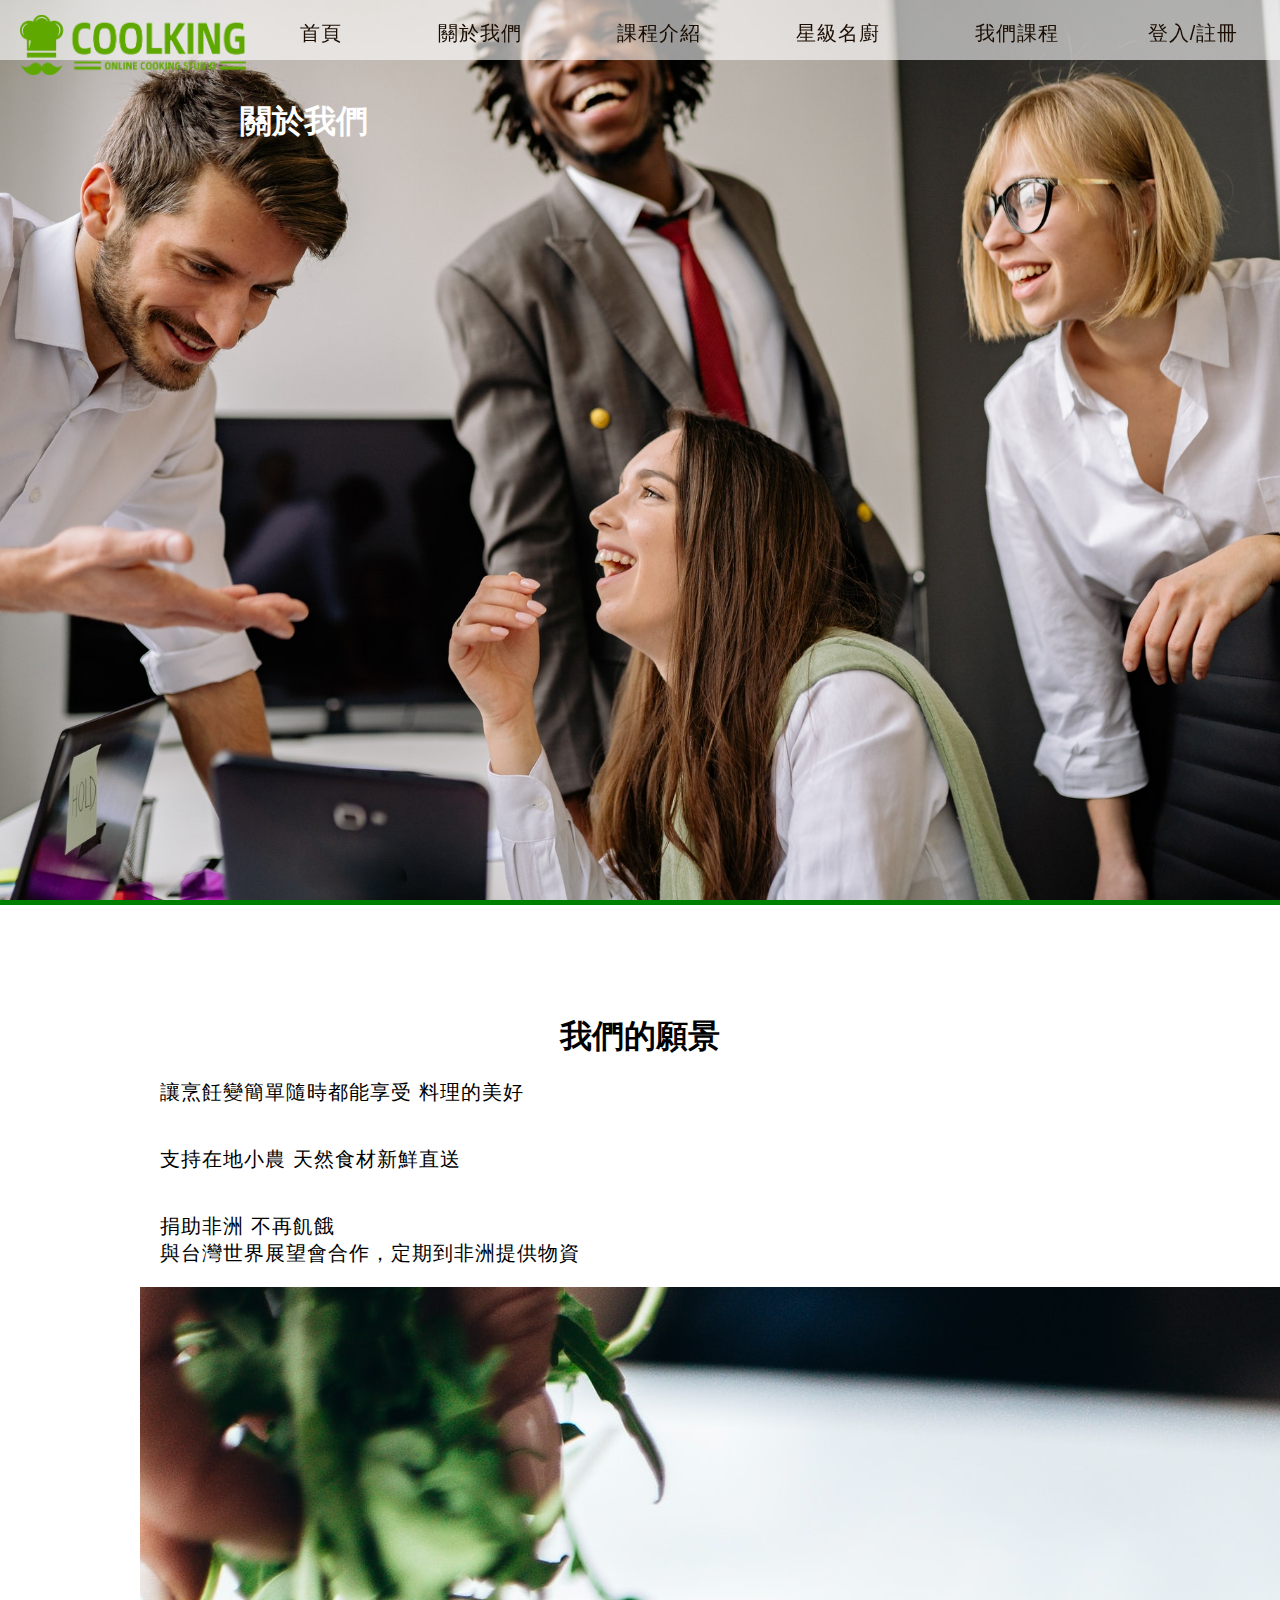
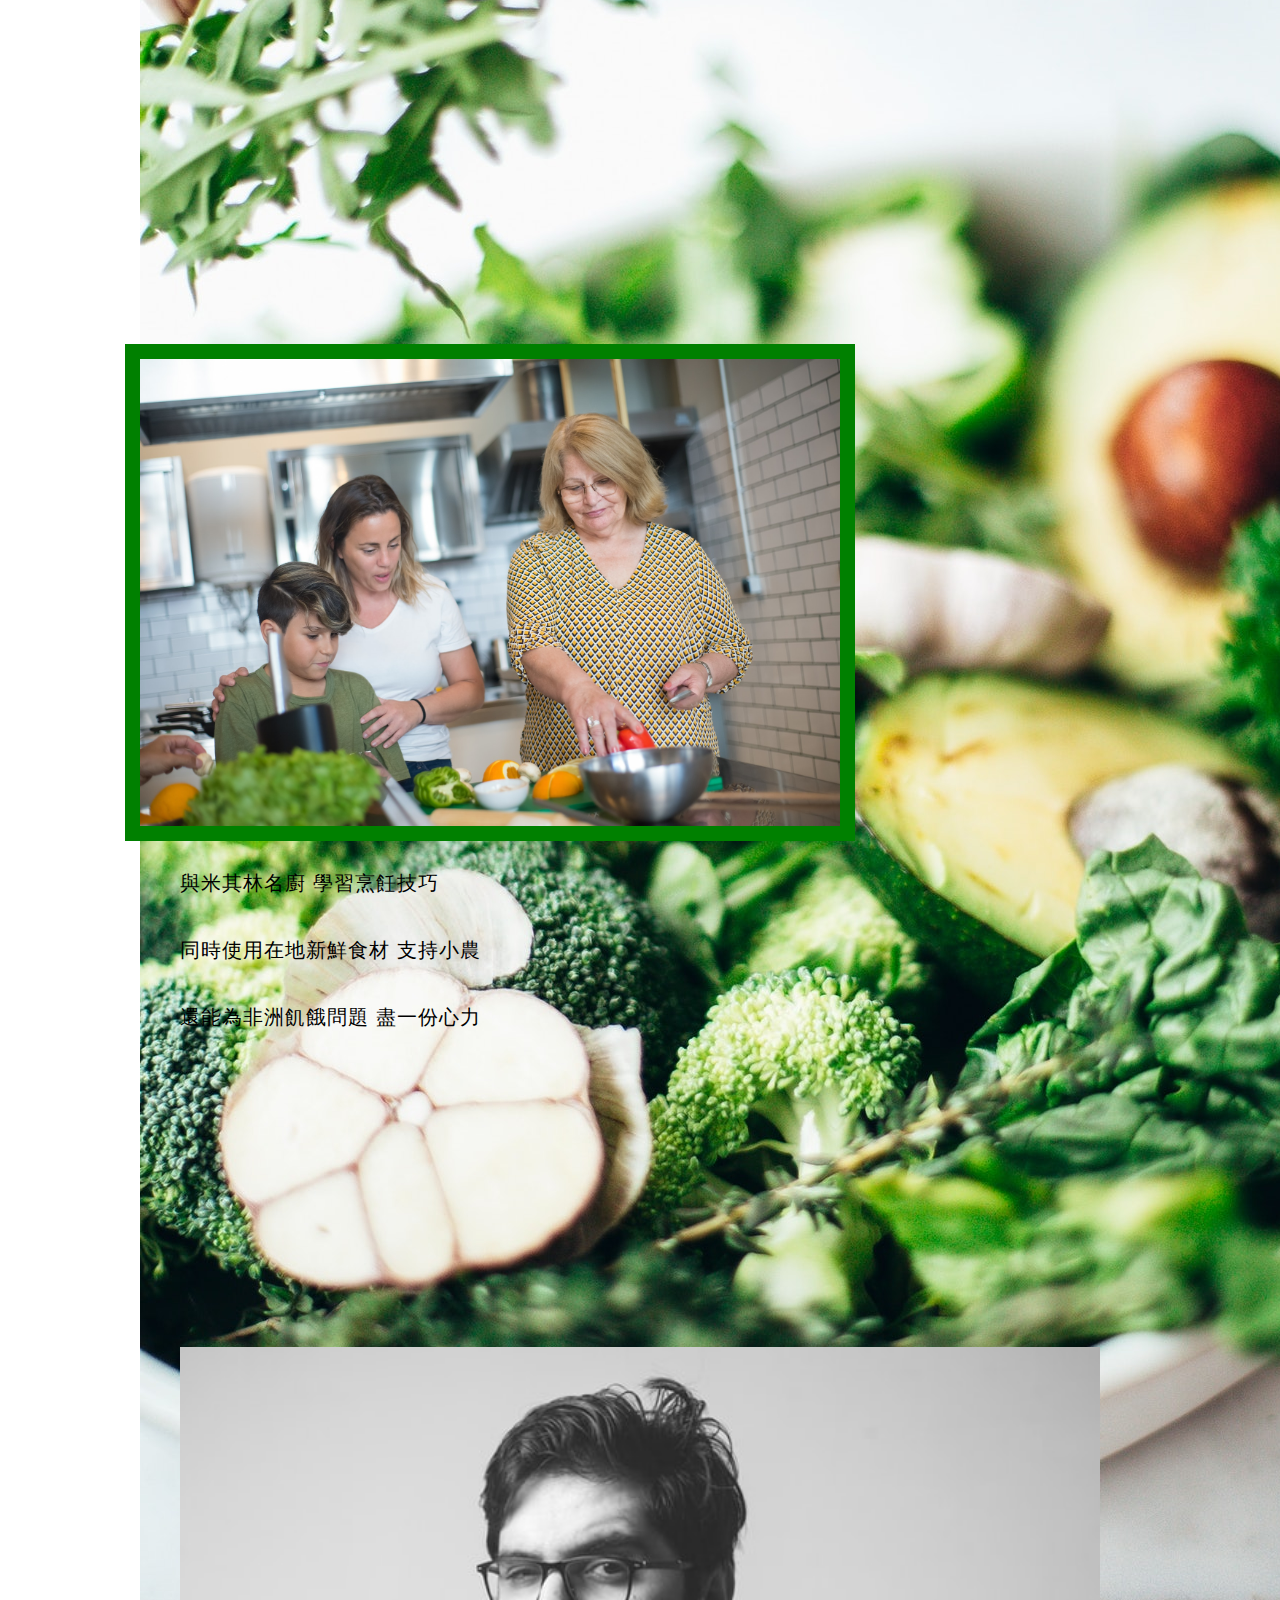
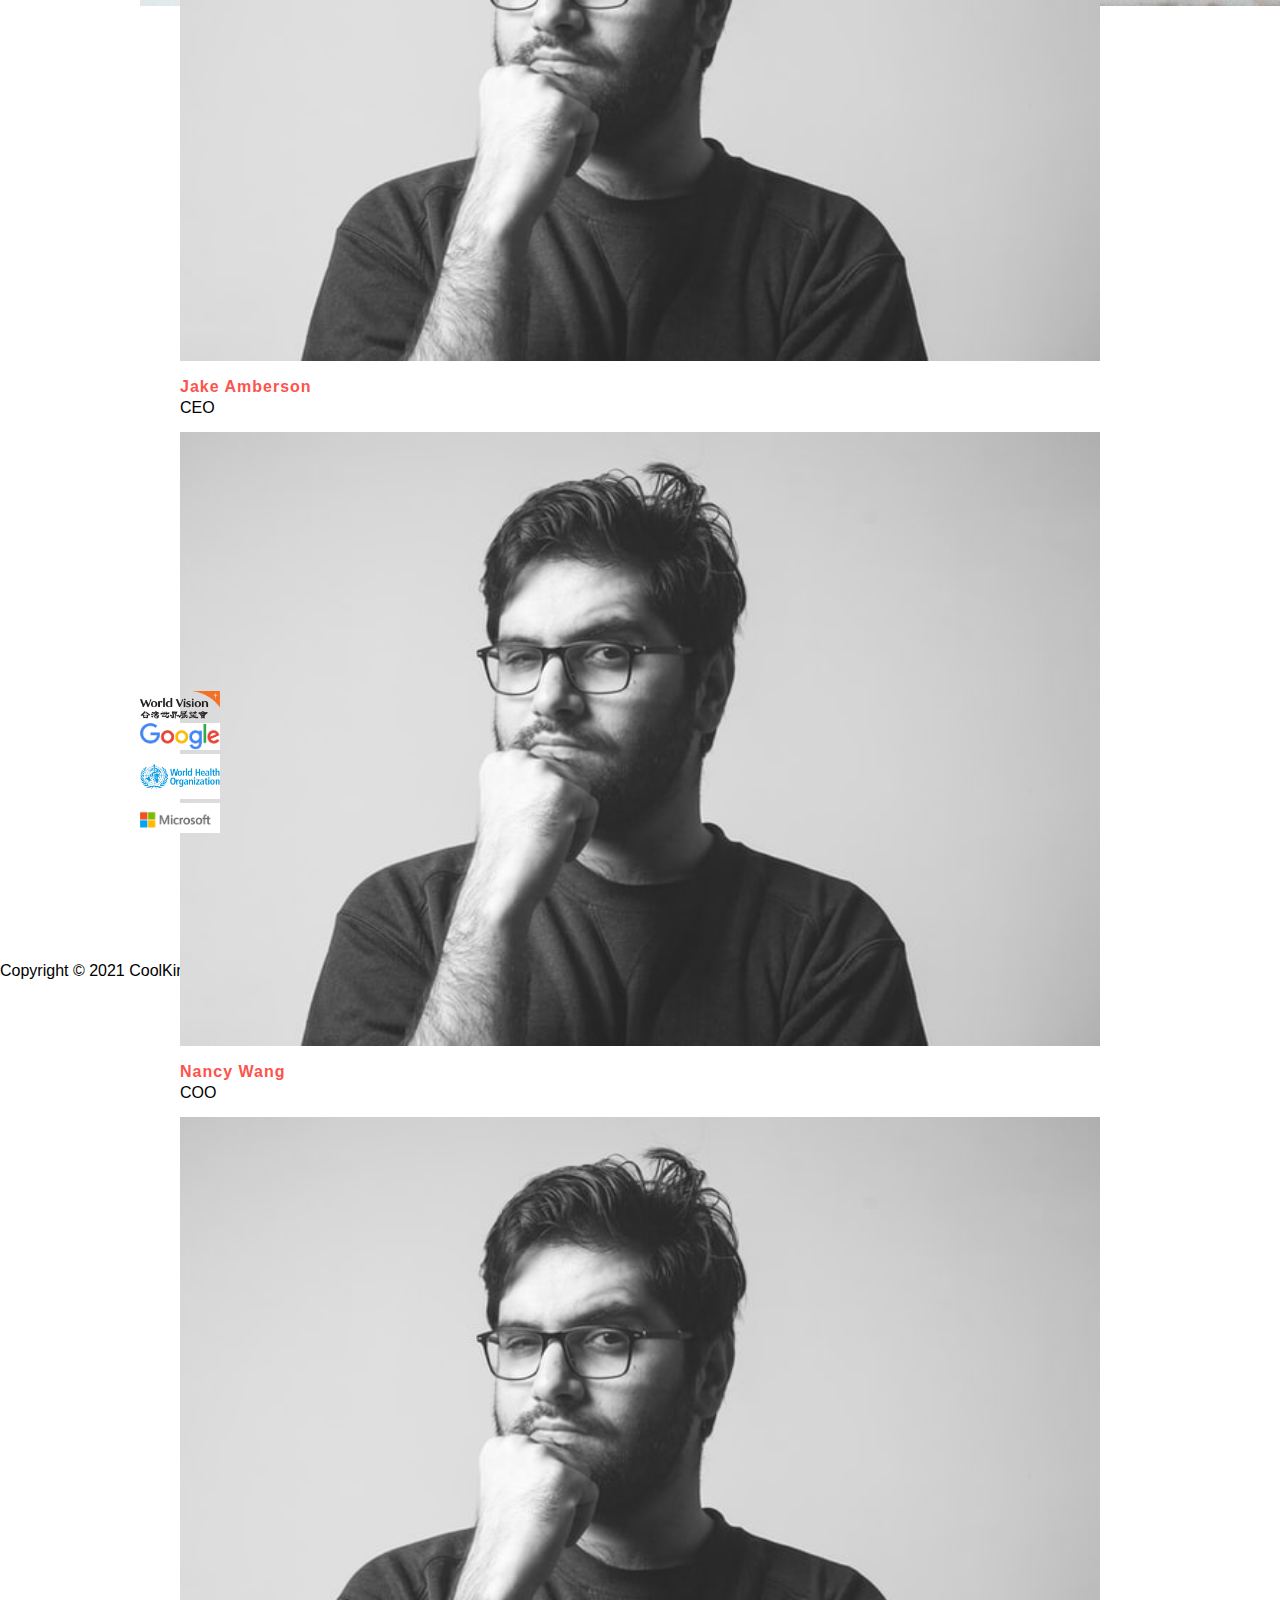
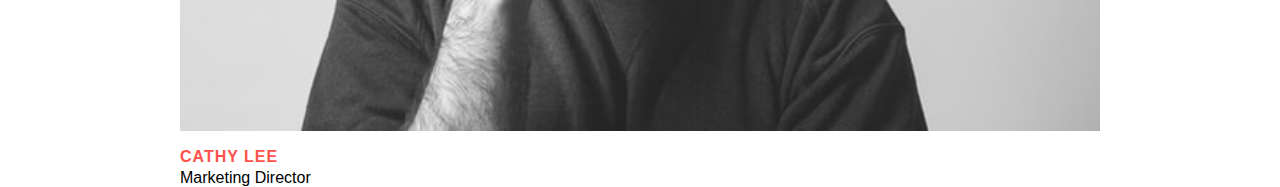
<file: about us.html>
<!DOCTYPE html>
<html lang="en">
<head>
    <meta charset="UTF-8">
    <meta http-equiv="X-UA-Compatible" content="IE=edge">
    <meta name="viewport" content="width=device-width, initial-scale=1.0">
    
    <!-- boostrap -->
    <link href="https://cdn.jsdelivr.net/npm/bootstrap@5.0.2/dist/css/bootstrap.min.css" rel="stylesheet" integrity="sha384-EVSTQN3/azprG1Anm3QDgpJLIm9Nao0Yz1ztcQTwFspd3yD65VohhpuuCOmLASjC" crossorigin="anonymous">
    
    <!-- CSS -->
    <link rel="stylesheet" href="main.css">
    <link rel="stylesheet" href="./about us.css">
    <title>About us</title>
</head>
<body>
    <!-- NAV列 -->
    <nav id="navigatorBar">
        <a href="index.html">
            <li id="mainlogo">
                <img src="img/coolking_logo_verti_green.png" alt="Alchemy logo">
            </li> 
        </a>
        <a href="index.html">
            <li class="navTitle">
                首頁
            </li>
        </a>
        <a href="about us.html">
            <li class="navTitle">
                關於我們
            </li>
        </a>
        <a href="">
            <li class="navTitle">
                課程介紹
            </li>
        </a>
        <a href="chef.html">
            <li class="navTitle">
                星級名廚
            </li>
        </a>
        <a href="">
            <li class="navTitle">
                我們課程
            </li>
        </a>
        <a href="">
            <li class="navTitle">
                登入/註冊
            </li>
        </a>
    </nav>
    <!-- NAV列 結束 -->
    <main>
        <div id="wrap1">
            <div class="container">
                <h1 class="t1" >關於我們</h1>
    
            </div>
        </div>
        <div id="wrap2">
            <h1 class="t2">我們的願景</h1>
            <div class="container">
                <div class="container overflow-hidden">
                    <div class="row gx-5">
                      <div class="col">
                      
                       <div class="p-3 border bg-light">
                            <ul>
                               <li>
                                   <p>讓烹飪變簡單隨時都能享受
                                       料理的美好</p>
                               </li>
                               <li>
                                   <p>支持在地小農
                                       天然食材新鮮直送</p>
                               </li>
                               <li>
                                   <p>
                                       捐助非洲 不再飢餓<br>
                                       與台灣世界展望會合作，定期到非洲提供物資
                                   </p>
                               </li>
                            </ul>
                       </div>
                      </div>
                      <div class="col">
                        <div class="p-3 border bg-light">
                            <img src="./img/fooddeliver.jpg" class="rounded" alt="...">
                        </div>
                      </div>
                    </div>
                  </div>
                
            </div>
        </div>
        <div id="wrap3">
            <div class="container">
                <section class="left">
                    <img src="./img/uspic.jpg" alt="">

                </section>
                <section class="right">
                    <li>
                        <ul>
                            與米其林名廚 學習烹飪技巧
                        </ul>
                        <ul>
                            同時使用在地新鮮食材 支持小農
                        </ul>
                        <ul>
                            還能為非洲飢餓問題 盡一份心力
                        </ul>
                    </li>
                </section>    
    
            </div>
        </div>
        <div id="wrap4">
            <h1 style="text-align: center;">團隊成員</h1>
            <div class="container">
                <!-- Our team Section -->
                <section id="team" class="team content-section">
                    <!-- <div class="container"> -->
                      <div class="row text-center">
                        
                        <!-- <div class="col-md-12">
                          <h2>Our Team</h2>
                          <h3 class="caption gray">Meet the people who make awesome stuffs</h3>
                        </div>/.col-md-12 -->
                  
                        <!-- <div class="container"> -->
                          <div class="row">
                  
                            <div class="col-md-4">
                              <div class="team-member">
                                <figure>
                                  <img src="./img/ceo2.jpg" alt="" class="img-responsive">
                                  <figcaption>
                                    <p>
                                        Jake Amberson <br>
                                        CEO
                                    </p>
                                    <ul>
                                      <li><a href=""><i class="fa fa-facebook fa-2x"></i></a></li>
                                      <li><a href=""><i class="fa fa-twitter fa-2x"></i></a></li>
                                      <li><a href=""><i class="fa fa-linkedin fa-2x"></i></a></li>
                                    </ul>
                                  </figcaption>
                                </figure>
                                <h4>Jake Amberson</h4>
                                <p>CEO</p>
                              </div><!-- /.team-member-->
                            </div><!-- /.col-md-4 -->
                  
                            <div class="col-md-4">
                              <div class="team-member">
                                <figure>
                                  <img src="./img/ceo2.jpg" alt="" class="img-responsive">
                                  <figcaption>
                                    <p>
                                        NANCY WANG <br>
                                        COO
                                    </p>
                                    <ul>
                                      <li><a href=""><i class="fa fa-facebook fa-2x"></i></a></li>
                                      <li><a href=""><i class="fa fa-twitter fa-2x"></i></a></li>
                                      <li><a href=""><i class="fa fa-linkedin fa-2x"></i></a></li>
                                    </ul>
                                  </figcaption>
                                </figure>
                                <h4>Nancy Wang</h4>
                                <p>COO</p>
                              </div><!-- /.team-member-->
                            </div><!-- /.col-md-4 -->
                  
                            <div class="col-md-4">
                              <div class="team-member">
                                <figure>
                                  <img src="./img/ceo2.jpg" alt="" class="img-responsive">
                                  <figcaption>
                                    <p>
                                        Cathy Lee <br>
                                        Marketing Director
                                    </p>
                                    <ul>
                                      <li><a href=""><i class="fa fa-facebook fa-2x"></i></a></li>
                                      <li><a href=""><i class="fa fa-twitter fa-2x"></i></a></li>
                                      <li><a href=""><i class="fa fa-linkedin fa-2x"></i></a></li>
                                    </ul>
                                  </figcaption>
                                </figure>
                                <h4>CATHY LEE</h4>
                                <p>Marketing Director</p>
                              </div><!-- /.team-member-->
                            </div><!-- /.col-md-4 -->
                  
                  
                          </div><!-- /.row -->
                        <!-- </div>/.container -->
                  
                      </div><!-- /.row -->
                    <!-- </div>/.container -->
                  </section><!-- /.our-team -->

                <!-- <div class="card-deck">
                    <div class="card">
                      <img src="./img/ceo.jpg" class="card-img-top" alt="...">
                      <div class="card-body">
                        <h5 class="card-title">JACK WU</h5>
                        <p class="card-text">CEO</p>

                      </div>
                    </div>
                    <div class="card">
                      <img src="..." class="card-img-top" alt="...">
                      <div class="card-body">
                        <h5 class="card-title">NANCY WANG</h5>
                        <p class="card-text">COO</p>
                        
                      </div>
                    </div>
                    <div class="card">
                      <img src="..." class="card-img-top" alt="...">
                      <div class="card-body">
                        <h5 class="card-title">CATHY LEE</h5>
                        <p class="card-text">Marketing Director</p>
                        
                      </div>
                    </div>
                  </div> -->

    
            </div>
        </div>
        <div id="wrap5">
            <h1 style="text-align: center;">各界好評</h1>
            <div class="container">
                <div>
                    <img class="lo" src="./img/wv.png" alt="">
                </div>
                <div>
                    <img class="lo" src="./img/google.png" alt="">

                </div>
                <div>
                    <img class="lo" src="./img/who.png" alt="">

                </div>
                <div>
                    <img class="lo" src="./img/microsoft.png" alt="">

                </div>
           

            </div>
        </div>
        <div class="p-3 mb-2 bg-secondary text-white">Copyright © 2021 CoolKing 保留一切權利。</div>

    </main>

</body>
</html>
</file>
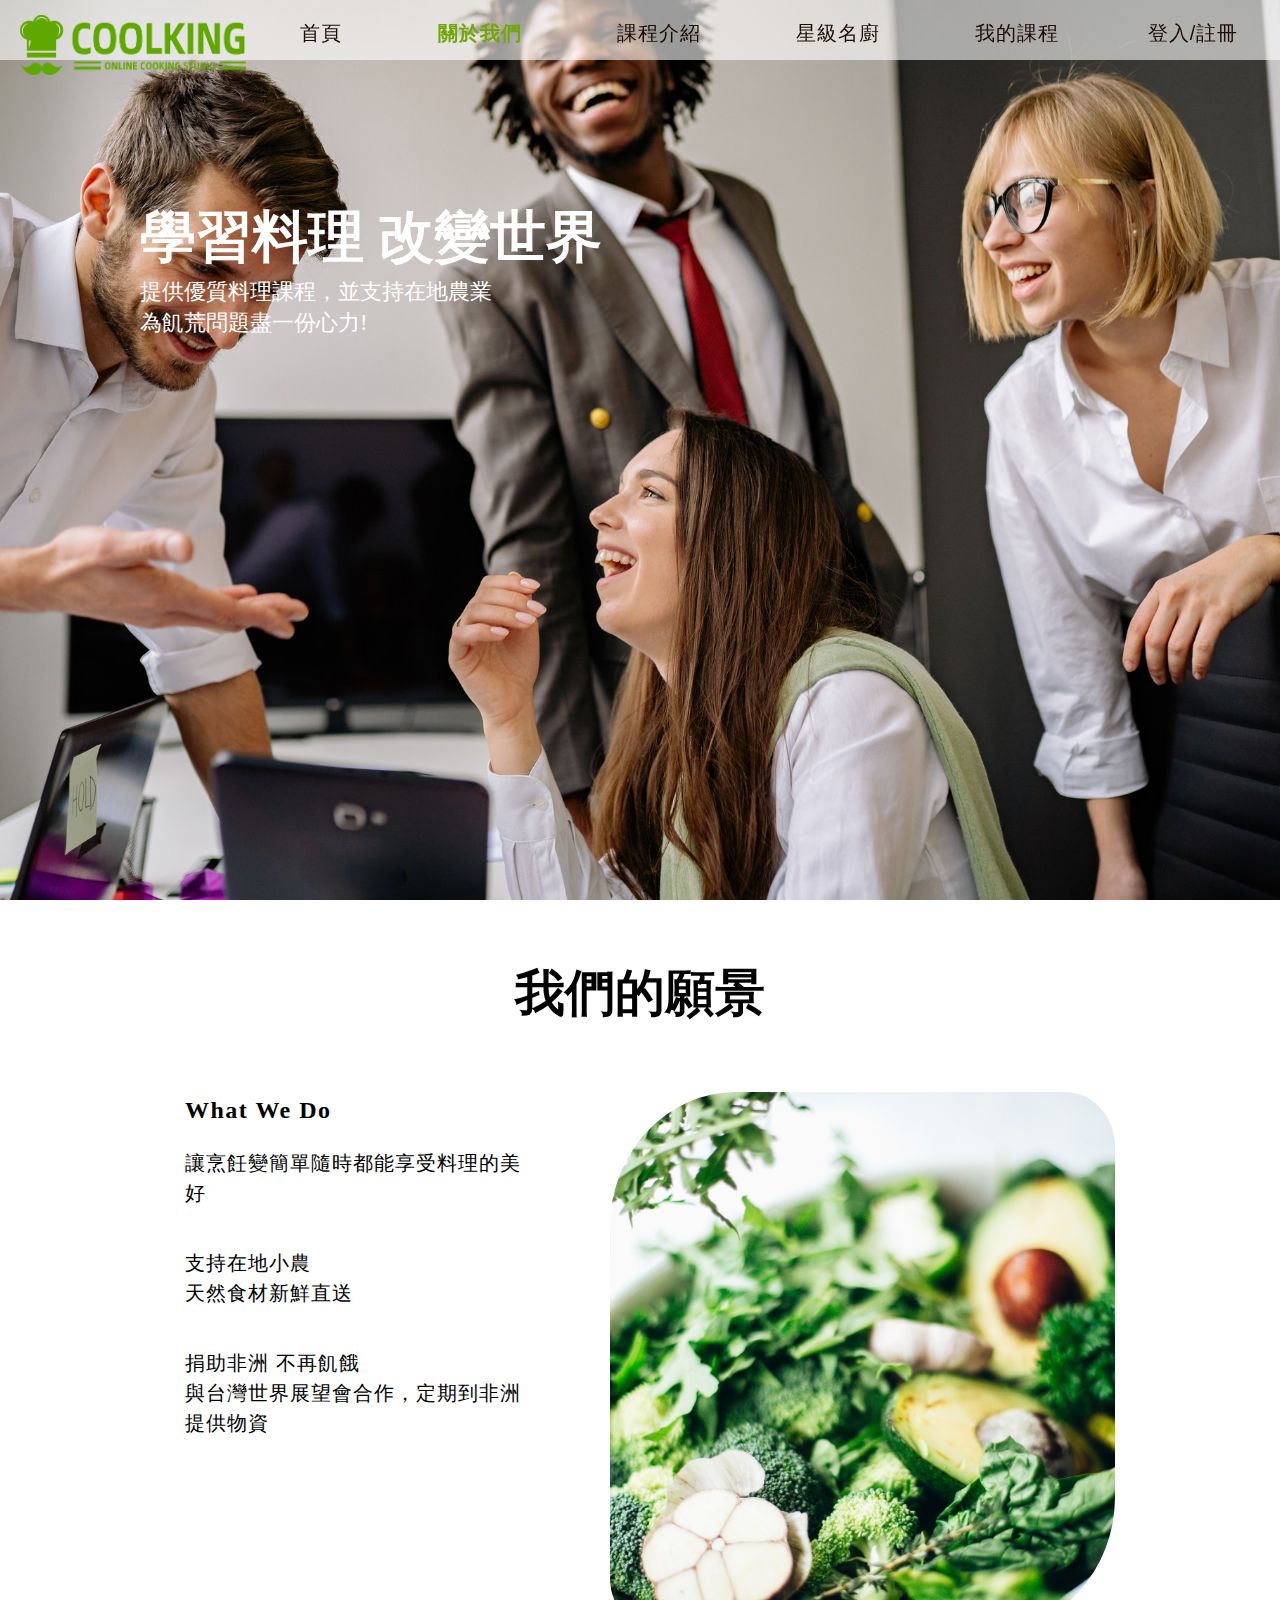
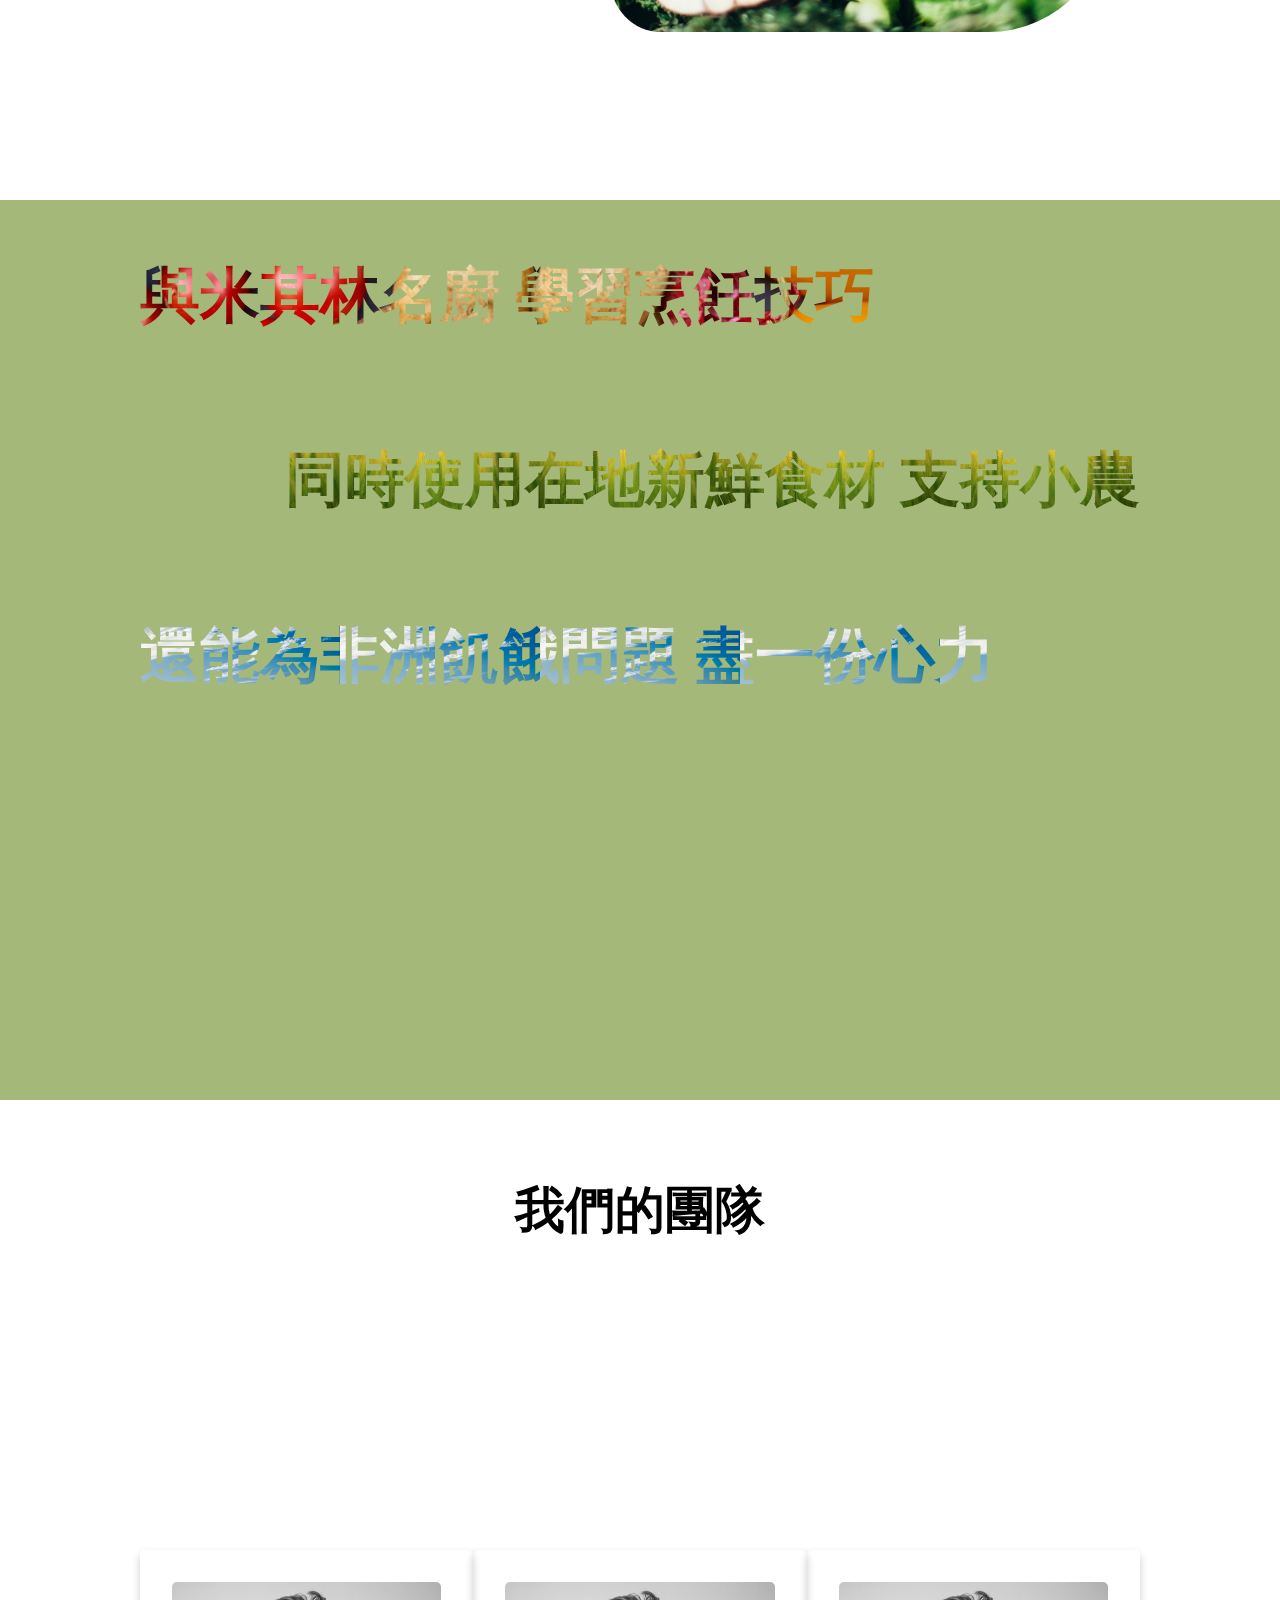
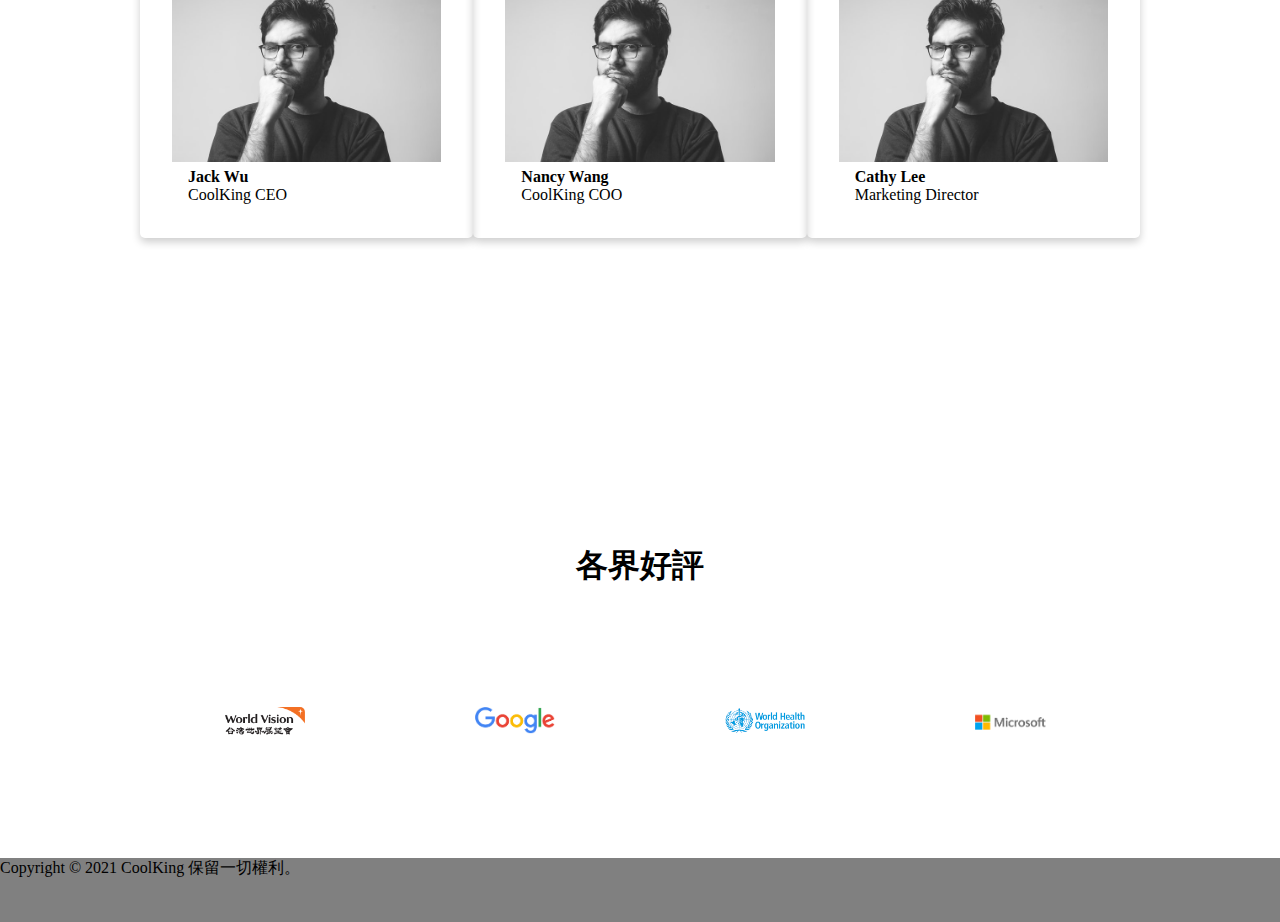
<file: about_us.html>
<!DOCTYPE html>
<html lang="en">
<head>
    <meta charset="UTF-8">
    <meta http-equiv="X-UA-Compatible" content="IE=edge">
    <meta name="viewport" content="width=device-width, initial-scale=1.0">
    
    <!-- general css -->
    <link rel="stylesheet" href="main.css">
    <!-- 此頁CSS -->
    <link rel="stylesheet" href="about_us.css">

    <title>About us</title>
</head>
<body>
    <!-- 選單列  -->
    <nav id="navigatorBar">
        <a href="index.html">
            <li id="mainlogo">
                <img src="img/coolking_logo_verti_green.png" alt="logo">
            </li> 
        </a>
        <a href="index.html">
            <li class="navTitle">
                首頁
            </li>
        </a>
        <!-- 該頁綠粗體 寫在行內 -->
        <a href="about_us.html" style="color: rgb(114, 167, 9); font-weight: bold;">
            <li class="navTitle">
                關於我們
            </li>
        </a>
        <a href="">
            <li class="navTitle">
                課程介紹
            </li>
        </a>
        <a href="chef.html">
            <li class="navTitle">
                星級名廚
            </li>
        </a>
        <a href="">
            <li class="navTitle">
                我的課程
            </li>
        </a>
        <a href="login.html">
            <li class="navTitle">
                登入/註冊
            </li>
        </a>
    </nav>
    <!-- 選單列結束 -->

    <!-- wrap1背景圖 -->
    <div id="wrap1">
        <div class="container">
            <h1 class="slogan">學習料理 改變世界</h1>
            <p class="sub-slogan">提供優質料理課程，並支持在地農業<br>
                為飢荒問題盡一份心力!
            </p>
        </div>
    </div>
    
    <!-- wrap2我們的願景 -->
    <div id="wrap2">
        <div class="container">
            <h3>我們的願景</h3>
            <div class="flexBox">
                <div class="vision">
                    <h4>What We Do</h4>
                    <ul>
                        <li>
                            讓烹飪變簡單隨時都能享受料理的美好
                        </li>
                        <li>
                            支持在地小農<br>
                            天然食材新鮮直送
                        </li>
                        <li>
                            捐助非洲 不再飢餓<br>
                            與台灣世界展望會合作，定期到非洲提供物資
                        </li>
                    </ul>
                </div>
                <div class="vision-pic"></div>
            </div>
        </div>
    </div>

    <!-- wrap3 三大benefits -->
    <div id="wrap3">
        <div class="container">

            <p class="benefit1">與米其林名廚 學習烹飪技巧</p>
            <p class="benefit2">同時使用在地新鮮食材 支持小農</p>
            <p class="benefit3">還能為非洲飢餓問題 盡一份心力</p>


        </div>
    </div>

    <!-- wrap4 團隊成員 -->
    <div id="wrap4">
        <h1 class="title4">我們的團隊</h1>
        <div class="container">
            <!--  JACK WU -->
            <div class="card">
                <img src="./img/ceo2.jpg" alt="Jack Wu" style="width: 100%;">
                <div class="card-container">
                    <h4><b>Jack Wu</b></h4> 
                    <p>CoolKing CEO</p> 
                </div>
                </div>

                <!-- NANCY WANG -->
                <div class="card">
                    <img src="./img/ceo2.jpg" alt="Jack Wu" style="width: 100%;">
                    <div class="card-container">
                        <h4><b>Nancy Wang</b></h4> 
                        <p>CoolKing COO</p> 
                    </div>
                    </div>

                <!-- CATHY LEE -->
                <div class="card">
                    <img src="./img/ceo2.jpg" alt="Jack Wu" style="width: 100%;">
                    <div class="card-container">
                        <h4><b>Cathy Lee</b></h4> 
                        <p>Marketing Director</p> 
                    </div>
                    </div>
            </div>

        </div>
    </div>

    <!-- wrap5 各界好評 -->
    <div id="wrap5">
        <h1 style="text-align: center;">各界好評</h1>
        <div class="container">
            <div>
                <img class="review" src="./img/wv.png" alt="">
            </div>
            <div>
                <img class="review" src="./img/google.png" alt="">

            </div>
            <div>
                <img class="review" src="./img/who.png" alt="">

            </div>
            <div>
                <img class="review" src="./img/microsoft.png" alt="">

            </div>

            
        </div>
    </div>

    <!-- footer -->
    <div class="footer">
        <p>Copyright © 2021 CoolKing 保留一切權利。</p>
    </div>






</body>
</html>
</file>
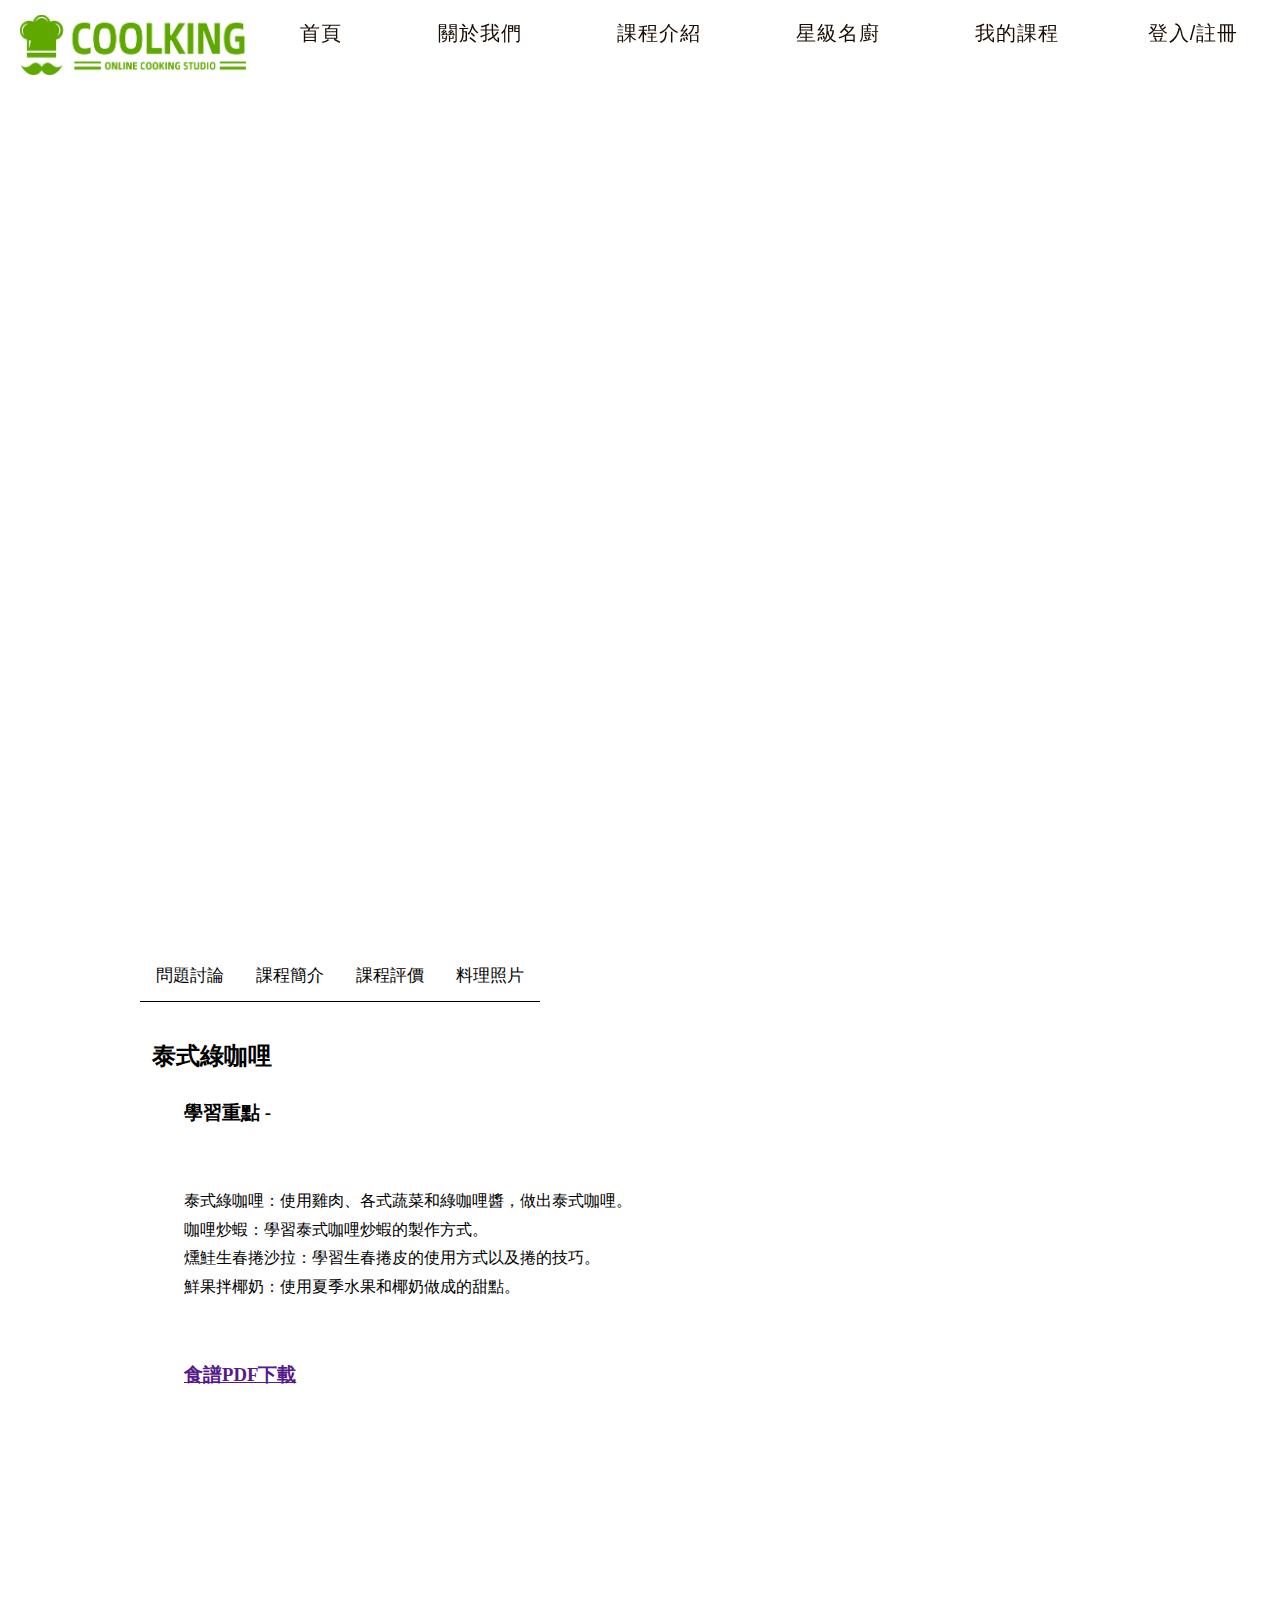
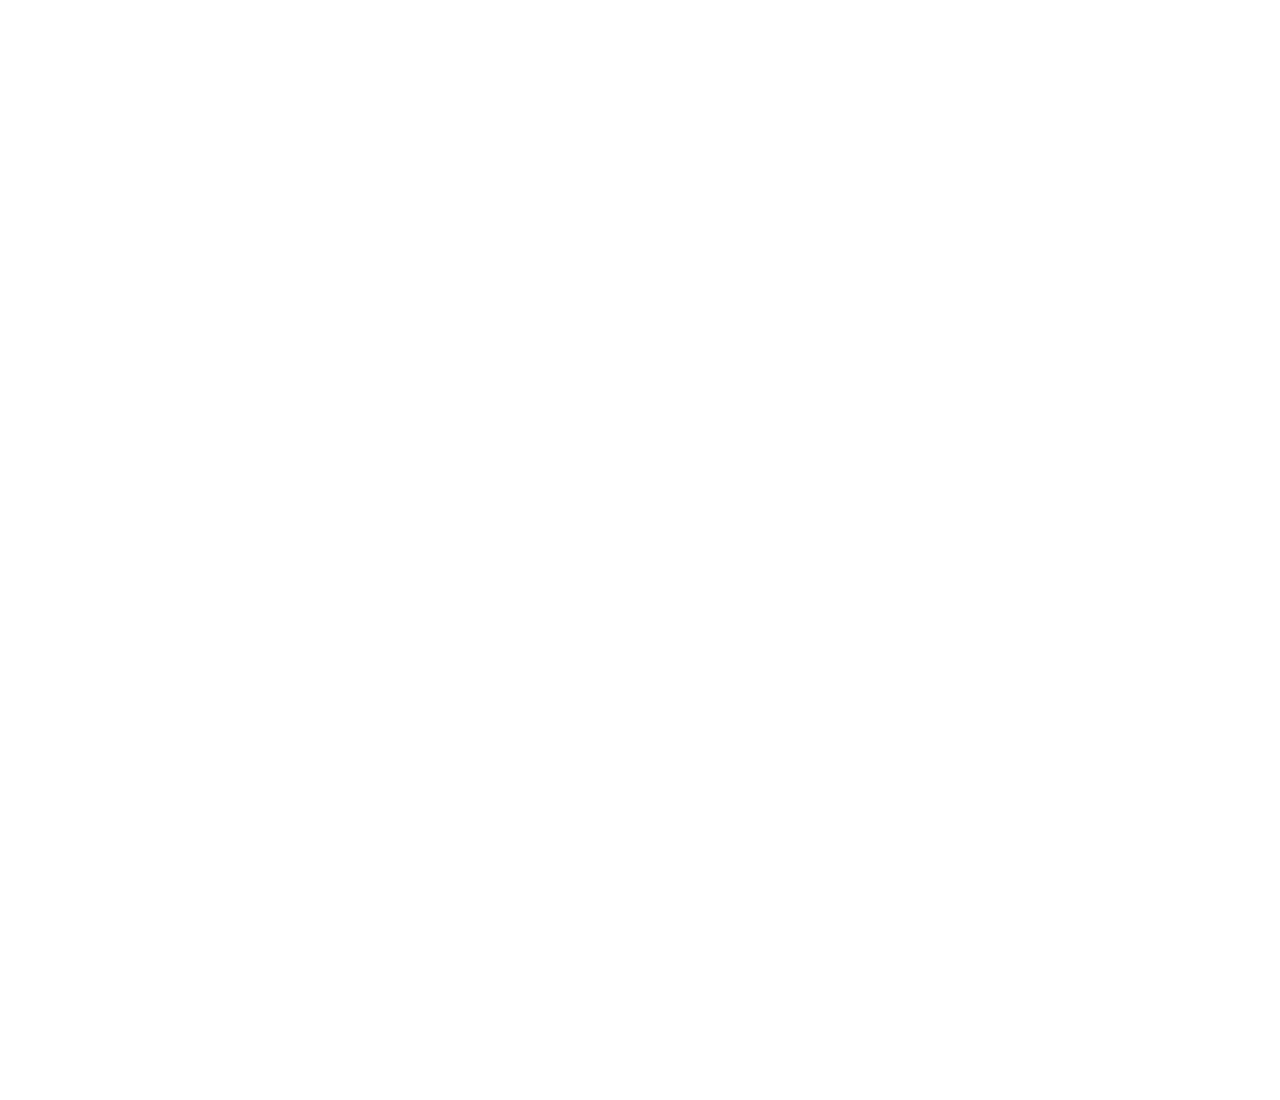
<file: lecture.html>
<!DOCTYPE html>
<html lang="en">
<head>
    <meta charset="UTF-8">
    <meta http-equiv="X-UA-Compatible" content="IE=edge">
    <meta name="viewport" content="width=device-width, initial-scale=1.0">
    <link rel="stylesheet" href="main.css">
    <link rel="stylesheet" href="lecture.css">
    <title>課程頁面</title>
</head>
<body>
    <nav id="navigatorBar">
        <a href="index.html">
            <li id="mainlogo">
                <img src="img/coolking_logo_verti_green.png" alt="Alchemy logo">
            </li> 
        </a>
        <a href="index.html">
            <li class="navTitle">
                首頁
            </li>
        </a>
        <a href="about_us.html">
            <li class="navTitle">
                關於我們
            </li>
        </a>
        <a href="">
            <li class="navTitle">
                課程介紹
            </li>
        </a>
        <a href="chef.html">
            <li class="navTitle">星級名廚</li>
        </a>
        <a href="">
            <li class="navTitle">我的課程</li>
        </a>
        <a href="login.html">
            <li class="navTitle">登入/註冊</li>
        </a>
    </nav>
<!-- video -->
    <div id="wrap1">
        <div class="container">
            <iframe width="560" height="315" src="https://www.youtube.com/embed/iCzTTyYWUIc" title="YouTube video player" frameborder="0" allow="accelerometer; autoplay; clipboard-write; encrypted-media; gyroscope; picture-in-picture" allowfullscreen>
            </iframe>
        </div>
    </div>

<!-- discussion -->
    <div id="wrap2">
        <div class="container">
<!-- TAB -->
           <div class="tab">
              <button class="tablinks" onclick="openCity(event, 'discussion')">問題討論</button>
              <button class="tablinks" onclick="openCity(event, 'intro')">課程簡介</button>
              <button class="tablinks" onclick="openCity(event, 'reviews')">課程評價</button>
              <button class="tablinks" onclick="openCity(event, 'photo')">料理照片</button>
           </div>
           <!-- 內容 -->
           <!-- 問題討論 -->
           <div id="discussion" class="tabcontent">


             
               <h3></h3>
               <p></p>
           </div>
           <!-- 課程簡介 -->
           <div id="intro" class="tabcontent" style="display: block;">
             <h2>泰式綠咖哩</h2>
             <h3>學習重點 -</h3>
             <p>
                泰式綠咖哩：使用雞肉、各式蔬菜和綠咖哩醬，做出泰式咖哩。<br>
                咖哩炒蝦：學習泰式咖哩炒蝦的製作方式。<br>
                燻鮭生春捲沙拉：學習生春捲皮的使用方式以及捲的技巧。<br>
                鮮果拌椰奶：使用夏季水果和椰奶做成的甜點。
            </p> 
            <a href="">
                <h3 class="recipe">食譜PDF下載</h3>
            </a>
           </div>
           <!-- 課程評價 -->
           <div id="reviews" class="tabcontent">
             <h3></h3>
             <p></p>
           </div>
           <!-- 料理照片 -->
           <div id="photo" class="tabcontent">
             <h2>學員料理成果</h2>
             <div class="row"> 
                <div class="column">
                  <img src="./img/food1.jpg" style="width:100%">
                  <img src="./img/food2.jpg" style="width:100%">
                  <img src="./img/food3.jpg" style="width:100%">
                  <img src="./img/food4.jpg" style="width:100%">
                  <img src="./img/food5.jpg" style="width:100%">
                  <img src="./img/food6.jpg" style="width:100%">
                </div>
                <div class="column">
                  <img src="./img/food5.jpg" style="width:100%">
                  <img src="./img/food3.jpg" style="width:100%">
                  <img src="./img/food1.jpg" style="width:100%">
                  <img src="./img/food6.jpg" style="width:100%">
                  <img src="./img/food4.jpg" style="width:100%">
                  <img src="./img/food2.jpg" style="width:100%">
                </div>  
                <div class="column">
                  <img src="./img/food4.jpg" style="width:100%">
                  <img src="./img/food1.jpg" style="width:100%">
                  <img src="./img/food2.jpg" style="width:100%">
                  <img src="./img/food6.jpg" style="width:100%">
                  <img src="./img/food3.jpg" style="width:100%">
                  <img src="./img/food5.jpg" style="width:100%">
                </div>
              </div>
           </div> 



<!-- TAB END -->

<!-- TAB JAVASCRIPT -->
<script>
    function openCity(evt, cityName) {
      var i, tabcontent, tablinks;
      tabcontent = document.getElementsByClassName("tabcontent");
      for (i = 0; i < tabcontent.length; i++) {
        tabcontent[i].style.display = "none";
      }
      tablinks = document.getElementsByClassName("tablinks");
      for (i = 0; i < tablinks.length; i++) {
        tablinks[i].className = tablinks[i].className.replace(" active", "");
      }
      document.getElementById(cityName).style.display = "block";
      evt.currentTarget.className += " active";
    }
    </script>
<!-- JS end -->



        </div>
    </div>

<!-- footer -->
    <div id="wrap3">
        <div class="container">
            
        </div>
    </div>


</body>
</html>
</file>
<file: main.css>
*{
    padding: 0;
    margin: 0;
}
#navigatorBar{
    position:fixed;
    display: flex;
    height: 60px;
    width: 100vw;
    background-color: rgba(255, 255, 255, 0.605);
    box-shadow: black 0.5 5px 5px;
    z-index: 999;
}
#mainlogo{
    height: 60px;
    padding: 20px;
    padding-top: 15px;
}
#mainlogo img{
    height: 100%;
}
.container{
    width: 90vw;
    max-width: 1000px;
    margin: auto;
    /* outline: 15px solid lightpink; */
    position: relative;
    height: 100vh;
    /* display: flex; */
}
#navigatorBar a{
    width: 14%;
    text-decoration: none;
    color: rgb(26, 12, 0);
}
li{
    /* outline: 5px solid green; */
    text-decoration: none;
    list-style: none;
    padding: 20px;
    font-size: 20px;
    font-family:  Arial, sans-serif;
    letter-spacing: 1px;
}
.navTitle{
    text-align: right;
    padding-right: 1rem;
    transition: all 0.25s ease;
}

.navTitle:hover{
    color: rgb(114, 167, 9);
    transform: scale(1.05);
    transition: all 0.5s ease;
}

@media screen and (max-width: 904px) {
    #navigatorBar li{
        flex-direction: column;
    }
}
</file>
<file: about us.css>
/* wrap1 */

#wrap1{
    height: 100vh;
    width: 100vw;
    outline: 5px solid green;
    background-image: url(./img/aboutusbg.jpg);
    background-size: cover;
    background-position: center center;
}

.t1{
    padding: 10%;
    font-weight: bold;
    color: white;
    
}


/* wrap2 */

.t2{
    text-align: center;
    padding-top: 9%;
}
#p2{
    width: 60rem;
    height: 70rem;
}

/* wrap3 */

.container section{
    align-self: center;
}

section.left img{
    width: 70%;
    align-self: center;
    outline: 15px solid green

}

section.right{
    width: 100vw;
}

section.right li ul{
    padding: 1.25rem;
}

/* wrap4 */

.card{
    flex-direction: row;
}

.card-deck{
    flex-direction: row;
}
.card img{
    background-size: cover;
    width: 145px;
    height: 145px;
}

/* 團隊成員 */
@import 'https://maxcdn.bootstrapcdn.com/bootstrap/3.3.5/css/bootstrap.min.css';
@import 'https://maxcdn.bootstrapcdn.com/font-awesome/4.4.0/css/font-awesome.min.css';
@import 'https://fonts.googleapis.com/css?family=Raleway:100,600';
@import 'https://fonts.googleapis.com/css?family=Open+Sans:300';
/* html,
body {
  width: 100%;
  height: 100%;
} */

body {
  font-family: "Open Sans", "Helvetica Neue", Helvetica, Arial, sans-serif;
  font-weight: 300;
  /* color: #999; */
  background-color: #fff;
}
#wrap4
h1,
h2,
h3,
h4,
h5,
h6 {
  margin: 0 0 20px 0;
  text-transform: none;
  color: rgba(254, 82, 76, 1);
  font-family: "Raleway", "Helvetica Neue", Helvetica, Arial, sans-serif;
  font-weight: 600;
  letter-spacing: 1px;
  line-height: 1.5;
}

a:link,
a:active,
a:visited{
  color:rgba(255,255,255,1);
}

a:hover{
  color:rgba(255,255,255,0.6);
}

.gray {
  color: #a5a5a5;
}

.team{
  margin:40px;
}

.team-member {
  margin: 15px 0;
  padding: 0;
}

.team-member figure {
  position: relative;
  overflow: hidden;
  padding: 0;
  margin: 0;
}

.team-member figure img {
  min-width: 100%;
}

.team-member figcaption p {
  font-size: 16px;
}

.team-member figcaption ul {
  list-style: none;
  margin: 0;
  padding: 0;
}

.team-member figcaption ul {
  visibility: visible;
  -webkit-transition: all 0.1s ease-in-out;
  -moz-transition: all 0.1s ease-in-out;
  -o-transition: all 0.1s ease-in-out;
  transition: all 0.1s ease-in-out;
}

.team-member figcaption ul li {
  display: inline-block;
  padding: 10px;
}

.team-member h4 {
  margin: 10px 0 0;
  padding: 0;
}

.team-member figcaption {
  padding: 50px;
  color: transparent;
  background-color: transparent;
  position: absolute;
  z-index: 996;
  bottom: 0;
  left: 0;
  width: 100%;
  height: 0;
  overflow: hidden;
  visibility: hidden;
  -webkit-transition: all 0.3s ease-in-out;
  -moz-transition: all 0.3s ease-in-out;
  -o-transition: all 0.3s ease-in-out;
  transition: all 0.3s ease-in-out;
}

.team-member figure:hover figcaption {
  visibility: visible;
  color: #fff;
  background: rgba(230, 78, 62, 0.9);
  /* Primary color, can be changed via colors.css */
  
  height: 100%;
  -webkit-transition: all 0.3s ease-in-out;
  -moz-transition: all 0.3s ease-in-out;
  -o-transition: all 0.3s ease-in-out;
  transition: all 0.3s ease-in-out;
}

.team-member figure:hover figcaption ul li a:hover {
  color: rgba(49, 49, 49, .97);
}

.team-member figure img {
  -webkit-transform: scale(1) rotate(0) translateY(0);
  -moz-transform: scale(1) rotate(0) translateY(0);
  -o-transform: scale(1) rotate(0) translateY(0);
  -ms-transform: scale(1) rotate(0) translateY(0);
  transform: scale(1) rotate(0) translateY(0);
  -webkit-transition: all 0.4s ease-in-out;
  -moz-transition: all 0.4s ease-in-out;
  -o-transition: all 0.4s ease-in-out;
  transition: all 0.4s ease-in-out;
}

.team-member figure:hover img {
  -webkit-transform: scale(1.1) rotate(1deg) translateY(12px);
  -moz-transform: scale(1.1) rotate(1deg) translateY(12px);
  -o-transform: scale(1.1) rotate(1deg) translateY(12px);
  -ms-transform: scale(1.1) rotate(1deg) translateY(12px);
  transform: scale(1.1) rotate(1deg) translateY(12px);
  -webkit-transition: all 0.4s ease-in-out;
  -moz-transition: all 0.4s ease-in-out;
  -o-transition: all 0.4s ease-in-out;
  transition: all 0.4s ease-in-out;
}






/* wrap5 */

/* #wrap5{
    height: 30vh;
} */

#wrap5 .container{
    height: 30vh;
    align-items: center;
    justify-content:space-around;
}

.lo{
    width: 80px;
    align-content: center;
}
</file>
<file: about_us.css>
/* wrap1背景圖 */

#wrap1{
    height: 100vh;
    width: 100vw;
    /* outline: 5px solid green; */
    background-image: url(img/aboutusbg.jpg);
    background-size: cover;
    background-position: center center;
}

.slogan{
    /* 位置 */
    padding-top: 20%;
    /* 大小 */
    font-size: 3.5rem;
    /* 顏色 */
    color: white;
    text-shadow: black;
}

.sub-slogan{
    /* 顏色 */
    color: white;
    /* 大小 */
    font-size: 1.4rem;
}

/* wrap2我們的願景 */

.flexBox{
    display: flex;
    padding-top: 4%;
}
.vision{
    width: 45%;
    margin: 2.5%;
    float: auto;
    font-size: 24px;
    letter-spacing: 1.5px;
    line-height: 1.5;
}
.vision-pic{
    background-image: url(./img/fooddeliver.jpg);
    width: 45vw;
    height: 60vh;
    margin: 2.5%;
    background-position: center center;
    background-size: cover;
    float: auto;
    border-radius: 25% 10%;
}
h3{
    font-size: 50px;
    /* outline: 5px solid green; */
    text-align: center;
    padding-top: 6%;
}

.vision h4{
    padding-left: 20px;
}

/* wrap3 三大benefits */

#wrap3{
    background-color: rgba(119, 150, 58, 0.678);
}

.benefit1{
    /* 顏色 */
    color: white;
    font-weight: bolder;
    /* 大小 */
    font-size: 60px;
    line-height: 12rem;
    /* 背景 */
    background-image: url(./img/kitchen.jpg);
    background-repeat: repeat;
    -webkit-background-clip: text;
    -webkit-text-fill-color: transparent;
    background-size: 80%;

}

.benefit2{
    /* 顏色 */
    color: white;
    font-weight: bold;
    /* 大小 */
    font-size: 60px;
    line-height: 11rem;
    text-align: right;
    /* 背景 */
    background-image: url(./img/farm.jpg);
    background-repeat: repeat;
    -webkit-background-clip: text;
    -webkit-text-fill-color: transparent;
    background-size: 20%;
}

.benefit3{
    /* 顏色 */
    color: white;
    font-weight: bold;
    /* 大小 */
    font-size: 60px;
    line-height: 11rem;
    /* 背景 */
    background-image: url(./img/hope.jpg);
    background-repeat: repeat;
    -webkit-background-clip: text;
    -webkit-text-fill-color: transparent;
    background-size: 20%;
}


/* wrap4團隊成員 */

#wrap4 .container{
    display: flex;
}

/* Title */
.title4{
    font-size: 50px;
    /* outline: 5px solid green; */
    text-align: center;
    padding-top: 6%;
}



/* JACK WU */

.card {
    box-shadow: 0 4px 8px 0 rgba(0,0,0,0.2);
    transition: 0.3s;
    width: 40%;
    border-radius: 5px;
    padding: 2rem;
    align-self: center;
    
  }
  
  .card:hover {
    box-shadow: 0 8px 16px 0 rgba(0,0,0,0.2);
  }
  
  img {
    border-radius: 5px 5px 0 0;
  }
  
  .card-container {
    padding: 2px 16px;
  }


  /* wrap5 各界好評 */

  #wrap5 .container{
    display: flex;
    height: 30vh;
    align-items: center;
    justify-content:space-around;
}

  .review{
    width: 80px;
    align-content: center;
}


/* footer */

.footer{
    background-color: gray;
    height: 4rem;

}
</file>
<file: lecture.css>
iframe{
    width: 100%;
    height: 100%;
}

/* TAB */



/* Style the tab */
.tab {
    overflow: hidden;
    padding-top: 5%;
  }

  
  /* Style the buttons inside the tab */
  .tab button {
    background-color: inherit;
    float: left;
    border: none;
    outline: none;
    cursor: pointer;
    padding: 14px 16px;
    transition: 0.3s;
    font-size: 17px;
    border-bottom: 1px black solid;
  }
  
  /* Change background color of buttons on hover */
  .tab button:hover {
    background-color: #ddd;
  }
  
  /* Create an active/current tablink class */
  .tab button.active {
    border-bottom: 3px black solid;
  }
  
  /* Style the tab content */
  .tabcontent {
    display: none;
    padding: 6px 12px;
    -webkit-animation: fadeEffect 1s;
    animation: fadeEffect 1s;
  }
  
  /* Fade in tabs */
  @-webkit-keyframes fadeEffect {
    from {opacity: 0;}
    to {opacity: 1;}
  }
  
  @keyframes fadeEffect {
    from {opacity: 0;}
    to {opacity: 1;}
  }

  /* 課程簡介 */

  #intro h3, p{
      padding: 2rem;
      line-height: 1;
  }
  #intro p{
      line-height: 1.8;
      
  }

  #intro h2{
      padding-top: 2rem;
  }

  /* 料理照片 */
#photo h2{
    padding: 2rem;
}


.row {
    display: -ms-flexbox; /* IE10 */
    display: flex;
    -ms-flex-wrap: wrap; /* IE10 */
    flex-wrap: wrap;
    padding: 0 4px;
  }
  
  /* Create four equal columns that sits next to each other */
  .column {
    -ms-flex: 25%; /* IE10 */
    flex: 25%;
    max-width: 25%;
    padding: 0 4px;
  }
  
  .column img {
    margin-top: 8px;
    vertical-align: middle;
    width: 100%;
  }
  
  /* Responsive layout - makes a two column-layout instead of four columns */
  @media screen and (max-width: 800px) {
    .column {
      -ms-flex: 50%;
      flex: 50%;
      max-width: 50%;
    }
  }
  
  /* Responsive layout - makes the two columns stack on top of each other instead of next to each other */
  @media screen and (max-width: 600px) {
    .column {
      -ms-flex: 100%;
      flex: 100%;
      max-width: 100%;
    }
  }
</file>
